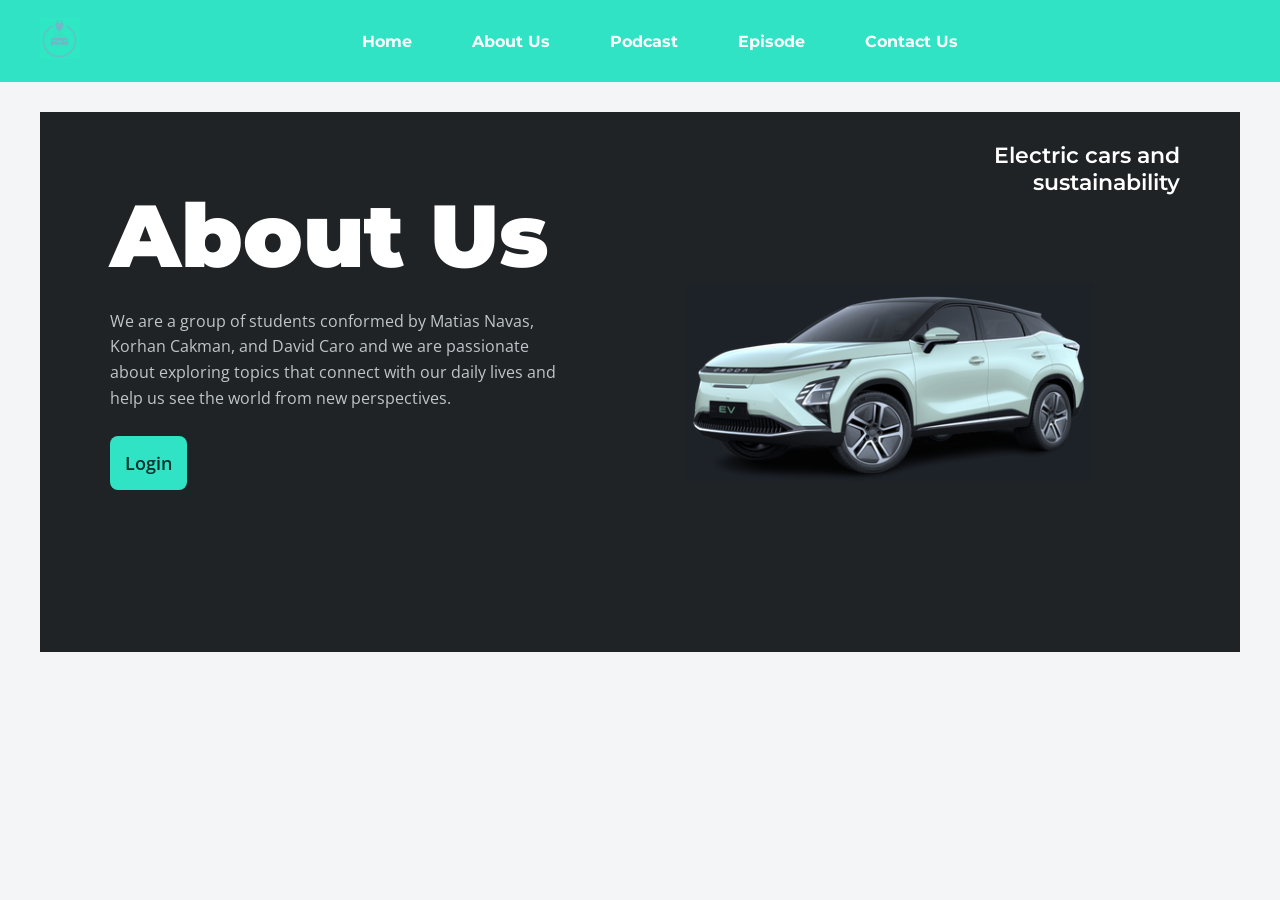
<file: about_us.html>
<!DOCTYPE html>
<html lang="en">
<head>
    <meta charset="UTF-8">
    <meta name="viewport" content="width=device-width, initial-scale=1.0">
    <title>About — Podcast</title>

    <!-- Google Fonts -->
    <link href="https://fonts.googleapis.com/css2?family=Montserrat:wght@300;600;800;900&family=Open+Sans:wght@300;400;600&display=swap" rel="stylesheet">

    
    <link rel="stylesheet" href="styles.css">
</head>

<body>

<header>
    <div class="logo">
        <img src="./logo page.png" alt="Podcast logo">
    </div>

    <nav>
        <ul>
            <li><a href="./home.html">Home</a></li>
            <li><a href="./about_us.html">About Us</a></li>
            <li><a href="./podcast.html">Podcast</a></li>
            <li><a href="./episode.html">Episode</a></li>
            <li><a href="./contactus.html">Contact Us</a></li>
        </ul>
    </nav>
</header>

<main>
    <section class="hero" id="about_us">

        <div class="tagline">
            Electric cars and<br> sustainability
        </div>

        <div class="left">
            <h1>About Us</h1>

            <p class="lead">
                We are a group of students conformed by Matias Navas,
                Korhan Cakman, and David Caro and we are passionate
                about exploring topics that connect with our daily lives
                and help us see the world from new perspectives.
            </p>

            <a class="btn" href="#">Login</a>
        </div>

        <div class="right">
            <div class="artboard">
                
                <img src="./podcast_image.png" alt="Team illustration">
            </div>
        </div>

    </section>
</main>

</body>
</html>
</file>
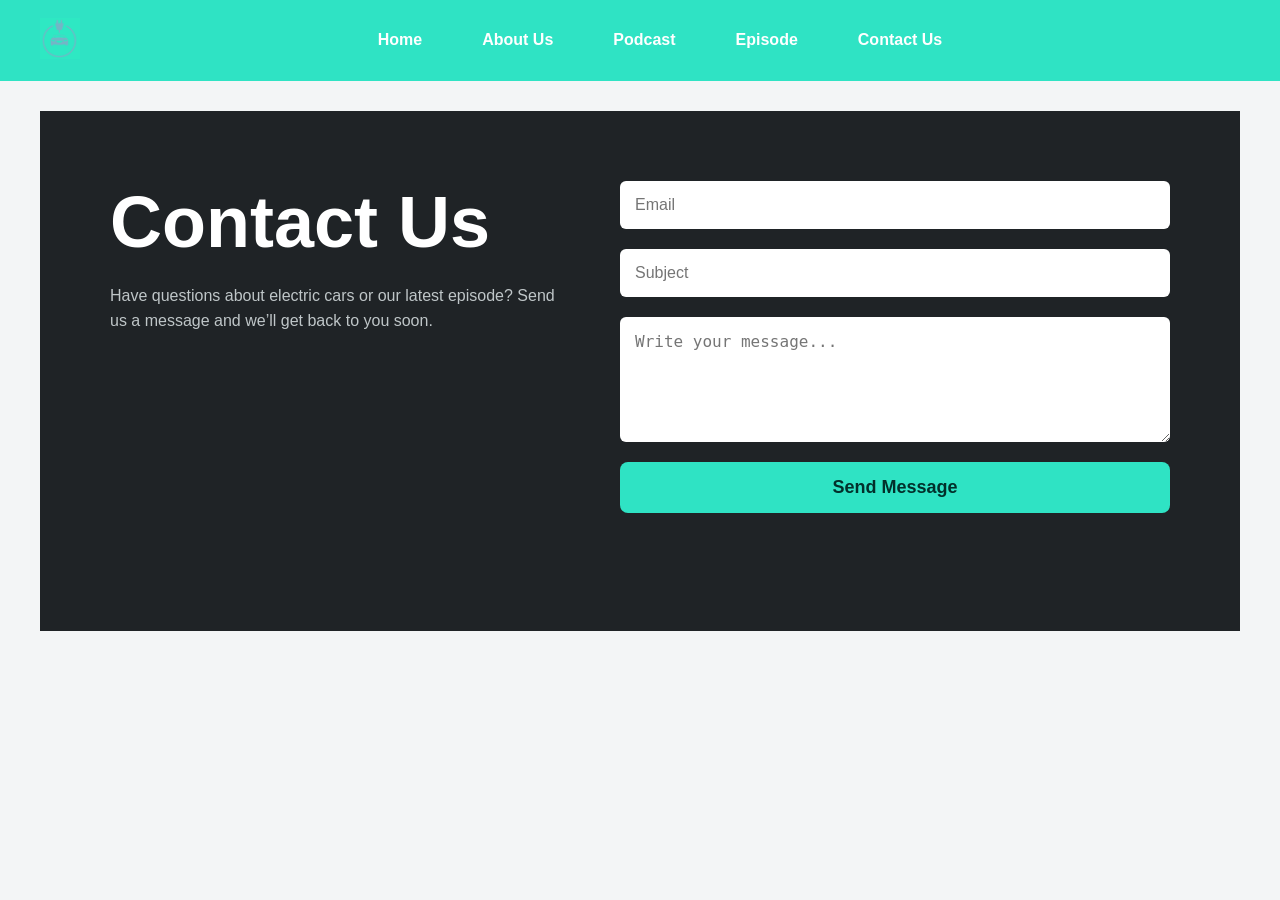
<file: contactus.html>
<!DOCTYPE html>
<html lang="en">
<head>
    <meta charset="UTF-8">
    <meta name="viewport" content="width=device-width, initial-scale=1.0">
    <title>Contact Us - Smart Drive</title>
    <link rel="stylesheet" href="styles.css">
</head>
<body>

    <header>
        <div class="logo">
            <img src="./logo page.png" alt="Podcast logo">
        </div>

        <nav>
            <ul>
                <li><a href="./home.html">Home</a></li>
                <li><a href="./about_us.html">About Us</a></li>
                <li><a href="./podcast.html">Podcast</a></li>
                <li><a href="./episode.html">Episode</a></li>
                <li><a href="./contactus.html">Contact Us</a></li>
            </ul>
        </nav>
    </header>

    <main>
        <section id="contact_us">

            <div class="left">
                <h1>Contact Us</h1>
                <p class="lead">
                    Have questions about electric cars or our latest episode?
                    Send us a message and we’ll get back to you soon.
                </p>
            </div>

            <div class="right">
                <form class="contact-form">

                    <input type="email" placeholder="Email" required>
                    <input type="text" placeholder="Subject" required>
                    <textarea placeholder="Write your message..." rows="5" required></textarea>

                    <button type="submit" class="btn">Send Message</button>

                </form>
            </div>

        </section>
    </main>

</body>
</html>
</file>
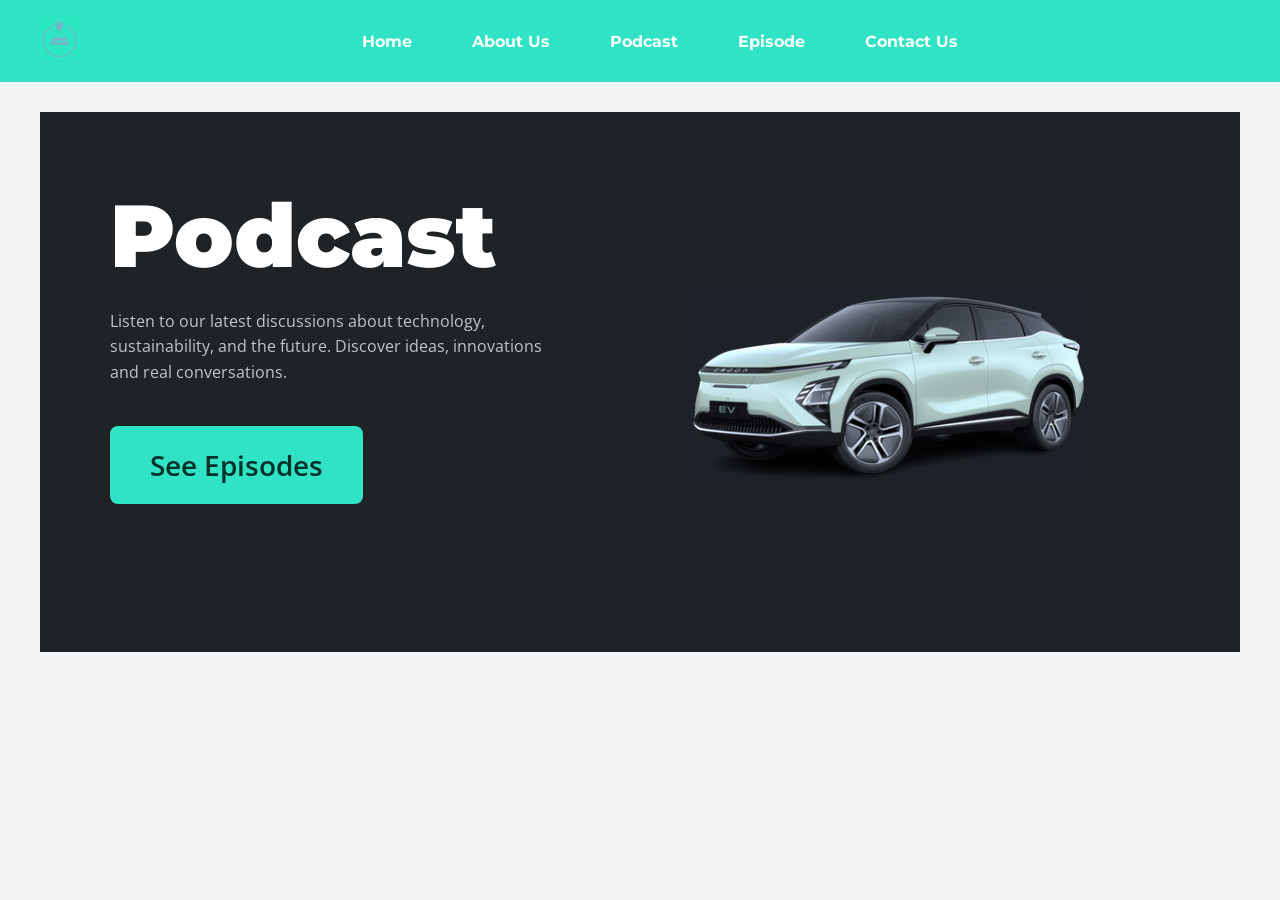
<file: episode.html>
<!DOCTYPE html>
<html lang="en">
<head>
    <meta charset="UTF-8">
    <meta name="viewport" content="width=device-width, initial-scale=1.0">
    <title>Podcast — My Page</title>

    <link href="https://fonts.googleapis.com/css2?family=Montserrat:wght@300;600;800;900&family=Open+Sans:wght@300;400;600&display=swap" rel="stylesheet">

    <link rel="stylesheet" href="styles.css">
</head>

<body>

<header>
    <div class="logo">
        <img src="./logo page.png" alt="Podcast logo">
    </div>

    <nav>
        <ul>
            <li><a href="./home.html">Home</a></li>
            <li><a href="./about_us.html">About Us</a></li>
            <li><a href="./podcast.html">Podcast</a></li>
            <li><a href="./episode.html">Episode</a></li>
            <li><a href="./contactus.html">Contact Us</a></li>
        </ul>
    </nav>
</header>

<main>

<section id="podcast">

    <div class="left">
        <h1>Podcast</h1>

        <p class="lead">
            Listen to our latest discussions about technology,
            sustainability, and the future. Discover ideas,
            innovations and real conversations.
        </p>

        <a class="btn" href="./episode.html">See Episodes</a>
    </div>

    <div class="right">
        <div class="artboard">
            <img src="./podcast_image.png" alt="Podcast">
        </div>
    </div>

</section>

</main>

</body>
</html>
</file>
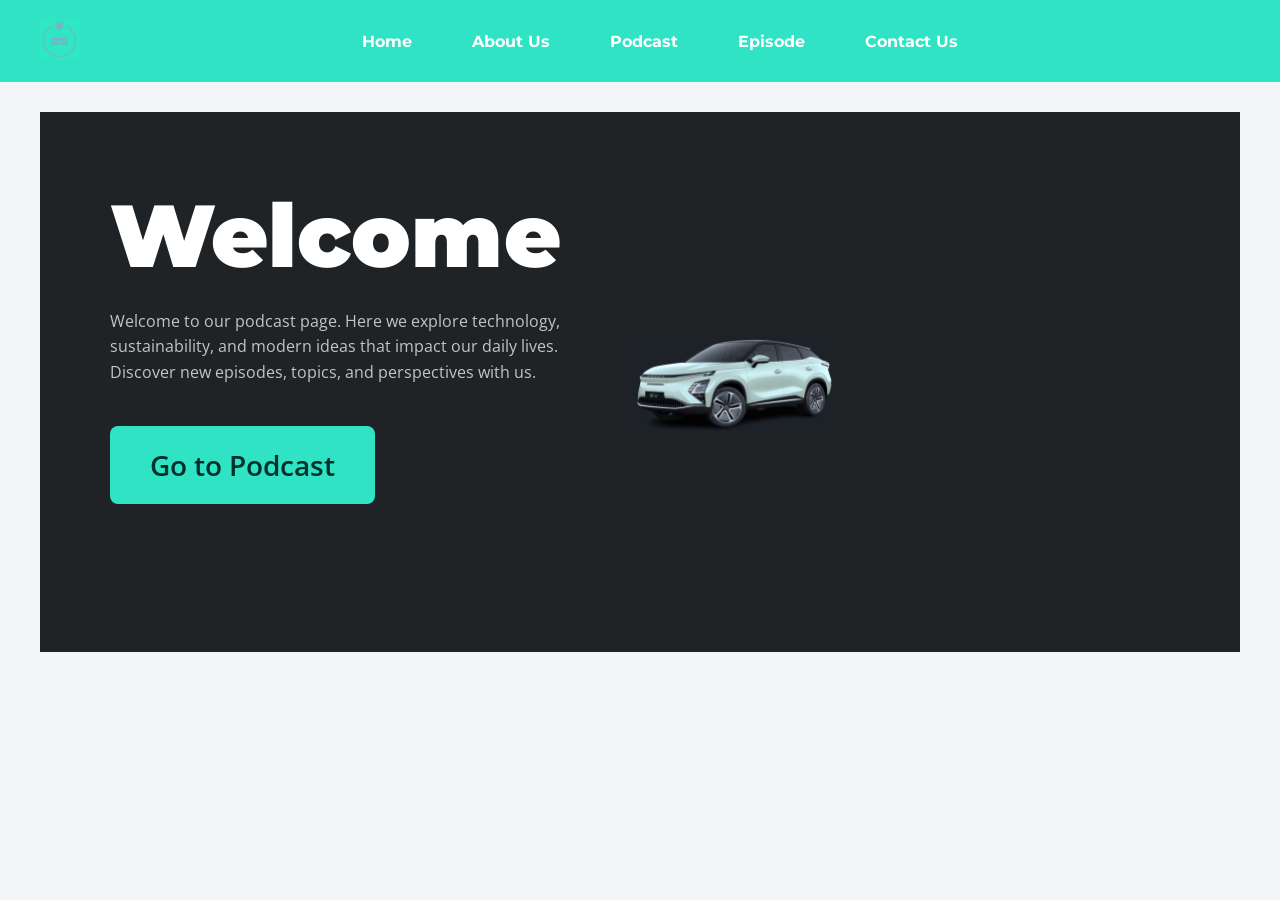
<file: home.html>
<!DOCTYPE html>
<html lang="en">
<head>
    <meta charset="UTF-8">
    <meta name="viewport" content="width=device-width, initial-scale=1.0">
    <title>Home — Podcast</title>

    <!-- Google Fonts -->
    <link href="https://fonts.googleapis.com/css2?family=Montserrat:wght@300;600;800;900&family=Open+Sans:wght@300;400;600&display=swap" rel="stylesheet">

    
    <link rel="stylesheet" href="styles.css">
</head>

<body>

<header>
    <div class="logo">
        <img src="./logo page.png" alt="Podcast logo">
    </div>

    <nav>
        <ul>
            <li><a href="./home.html">Home</a></li>
            <li><a href="./about_us.html">About Us</a></li>
            <li><a href="./podcast.html">Podcast</a></li>
            <li><a href="./episode.html">Episode</a></li>
            <li><a href="./contactus.html">Contact Us</a></li>
        </ul>
    </nav>
</header>

<main>
    <section class="hero" id="home">

        <div class="left">
            <h1>Welcome</h1>

            <p class="lead">
                Welcome to our podcast page. Here we explore technology,
                sustainability, and modern ideas that impact our daily lives.
                Discover new episodes, topics, and perspectives with us.
            </p>

            <a class="btn" href="./podcast.html">Go to Podcast</a>
        </div>

        <div class="right">
            <div class="artboard">
                
                <img src="./podcast_image.png" alt="Podcast image">
            </div>
        </div>

    </section>
</main>

</body>
</html>
</file>
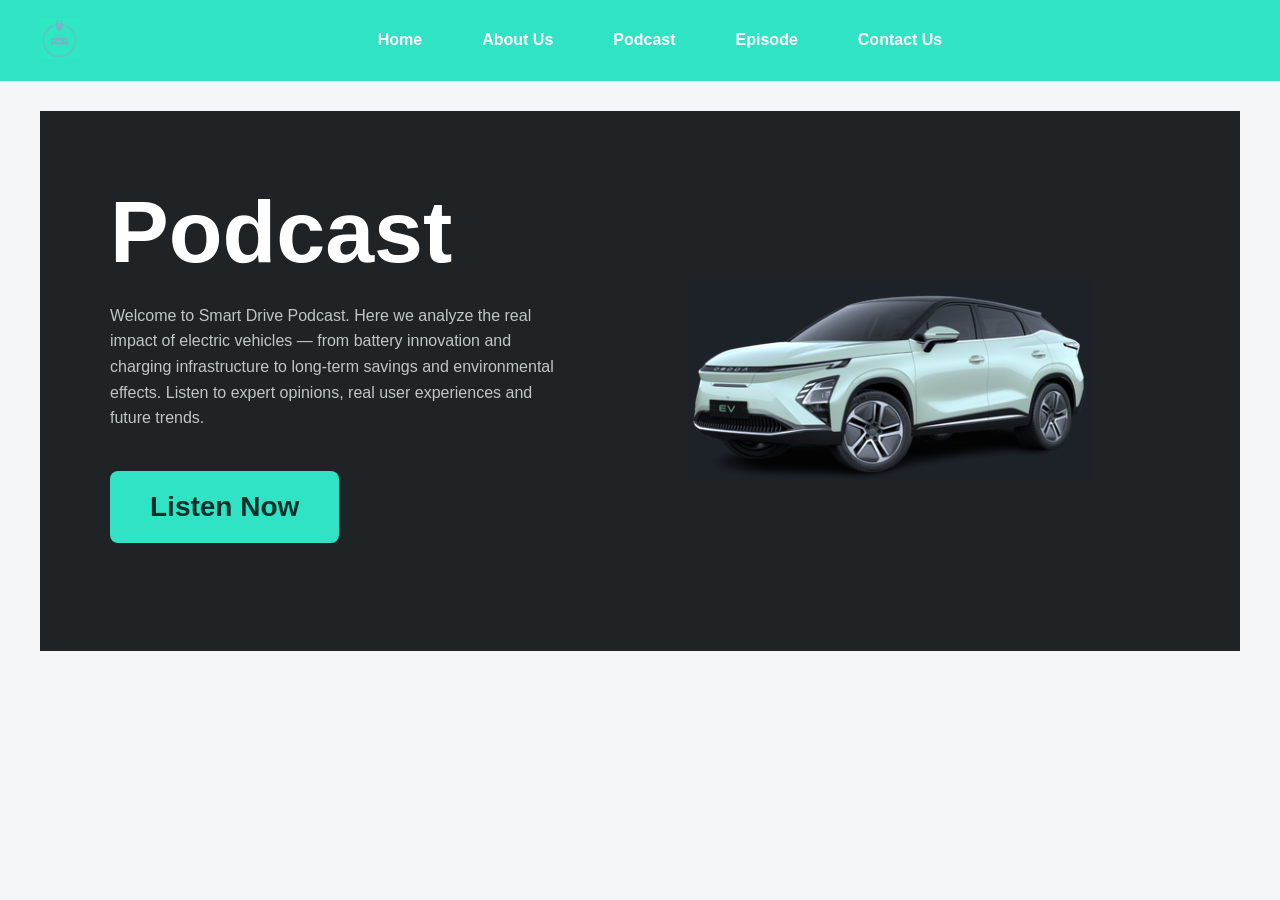
<file: podcast.html>
<!DOCTYPE html>
<html lang="en">
<head>
    <meta charset="UTF-8">
    <meta name="viewport" content="width=device-width, initial-scale=1.0">
    <title>Podcast - Smart Drive</title>
    <link rel="stylesheet" href="styles.css">
</head>
<body>

    <header>
        <div class="logo">
            <img src="./logo page.png" alt="Podcast logo">
        </div>

        <nav>
            <ul>
                <li><a href="./home.html">Home</a></li>
                <li><a href="./about_us.html">About Us</a></li>
                <li><a href="./podcast.html">Podcast</a></li>
                <li><a href="./episode.html">Episode</a></li>
                <li><a href="./contactus.html">Contact Us</a></li>
            </ul>
        </nav>
    </header>

    <main>

        <section id="podcast">

            <div class="left">
                <h1>Podcast</h1>

                <p class="lead">
                    Welcome to Smart Drive Podcast. Here we analyze the real impact 
                    of electric vehicles — from battery innovation and charging 
                    infrastructure to long-term savings and environmental effects.
                    Listen to expert opinions, real user experiences and future trends.
                </p>

                <a href="https://soundcloud.com/maty-navas-fernandez/1-episode-smart-drive?si=0da4bfa6a7f045b9acca3dd37dc9fbfb&utm_source=clipboard&utm_medium=text&utm_campaign=social_sharing&classId=b29d3b61-1fe1-4cd6-8711-51c5449d0c43&assignmentId=a872eb2b-b905-48ea-9ebf-477fc9d232bc&submissionId=20bd2514-6419-bf48-1a56-bc126175c062" class="btn" target="_blank">
                 Listen Now
                </a>
            </div>

            <div class="right">
                <div class="artboard">
                    <img src="./podcast_image.png" alt="Podcast Cover">
                </div>
            </div>

        </section>

    </main>

</body>
</html>
</file>
<file: styles.css>
body{
    margin: 0;
    font-family: Verdana, Geneva, Tahoma, sans-serif;
}

.arimo-portfolio {
    font-family: "Arimo", sans-serif;
    font-optical-sizing: auto;
    font-weight: 400;
    font-style: normal;
}
header{
    display: flex;
    justify-content: space-around;
    align-items: center;
    background-color: #2EE8C3FF;
}
ul{
    display: flex;
    gap: 40px;
}
#home{
    display: flex;
}
#home div{
    width: 45%;
}
#home div img, #home div input{
    width: 100%;
}
#home{
    background-color: #1D2128FF;
}
:root{
  --mint:#2fe3c4;
  --dark:#1f2326;
  --muted:#bfc6c8;
}

*{
  box-sizing:border-box;
}

body{
  margin:0;
  font-family:'Open Sans', sans-serif;
  background:#f3f5f6;
}

/* HEADER */

header{
  background:var(--mint);
  padding:18px 40px;
  display:flex;
  align-items:center;
}

.logo img{
  width:40px;
}

nav{
  flex:1;
  display:flex;
  justify-content:center;
}

nav ul{
  list-style:none;
  display:flex;
  gap:60px;
  padding:0;
  margin:0;
}

nav a{
  color:white;
  text-decoration:underline;
  font-weight:700;
  font-family:'Montserrat', sans-serif;
}

/* HERO SECTION */

.hero{
  background:var(--dark);
  margin:30px 40px;
  padding:70px;
  color:white;
  display:flex;
  gap:40px;
  position:relative;
  min-height:520px;
}

/* top right text */

.tagline{
  position:absolute;
  right:60px;
  top:30px;
  font-family:'Montserrat', sans-serif;
  font-weight:600;
  font-size:22px;
  text-align:right;
}

/* LEFT SIDE */

.left{
  width:45%;
}

h1{
  font-family:'Montserrat', sans-serif;
  font-weight:900;
  font-size:88px;
  margin:0;
}

.lead{
  color:var(--muted);
  line-height:1.6;
  margin:20px 0 40px 0;
}

.btn{
  background:var(--mint);
  padding:20px 40px;
  font-size:30px;
  border-radius:8px;
  text-decoration:none;
  color:#02302b;
  font-weight:600;
}

/* RIGHT SIDE */

.right{
  width:55%;
}

/* CONTENEDOR IMAGEN */

.artboard{
  background:transparent;   
  padding:0;                
  display:flex;
  align-items:center;
  justify-content:center;
  width:100%;
  height:400px;             
  overflow:hidden;
}

/* TODAS LAS IMÁGENES MISMO TAMAÑO */

.artboard img{
  max-height:100%;
  max-width:100%;
  object-fit:contain;       
}

#home{
  display:flex;
  background:var(--dark);
  margin:30px 40px;
  padding:70px;
  gap:40px;
  min-height:520px;
  color:white;
}

#home .left{
  width:45%;
}

#home .right{
  width:55%;
}

#home h1{
  font-family:'Montserrat', sans-serif;
  font-weight:900;
  font-size:88px;
  margin:0;
}

#home .lead{
  color:var(--muted);
  line-height:1.6;
  margin:20px 0 40px 0;
}

#home .btn{
  background:var(--mint);
  padding:20px 40px;
  font-size:28px;
  border-radius:8px;
  text-decoration:none;
  color:#02302b;
  font-weight:600;
  display:inline-block;
}

#home .artboard{
 height:400px;           
  display:flex;
  align-items:center;
  justify-content:center;
}

#home .artboard img{
width:80%;
}



#podcast{
  display:flex;
  background:var(--dark);
  margin:30px 40px;
  padding:70px;
  gap:40px;
  min-height:520px;
  color:white;
}

#podcast .left{
  width:45%;
}

#podcast .right{
  width:55%;
}

#podcast h1{
  font-family:'Montserrat', sans-serif;
  font-weight:900;
  font-size:88px;
  margin:0;
}

#podcast .lead{
  color:var(--muted);
  line-height:1.6;
  margin:20px 0 40px 0;
}

#podcast .btn{
  background:var(--mint);
  padding:20px 40px;
  font-size:28px;
  border-radius:8px;
  text-decoration:none;
  color:#02302b;
  font-weight:600;
  display:inline-block;
}

#podcast .artboard{
 background:transparent;   
  padding:0;                
  display:flex;
  align-items:center;
  justify-content:center;
  width:100%;
  height:400px;             
  overflow:hidden;
}

#podcast .artboard img{
   max-height:100%;
  max-width:100%;
  object-fit:contain;   
}

/* VARIABLES */

:root{
  --mint:#2fe3c4;
  --dark:#1f2326;
  --muted:#bfc6c8;
}

*{
  box-sizing:border-box;
}

body{
  margin:0;
  font-family:'Open Sans', sans-serif;
  background:#f3f5f6;
}

/* HEADER */

header{
  background:var(--mint);
  padding:18px 40px;
  display:flex;
  align-items:center;
  justify-content:space-between;
}

.logo img{
  width:40px;
}

nav ul{
  list-style:none;
  display:flex;
  gap:60px;
  padding:0;
  margin:0;
}

nav a{
  color:white;
  text-decoration:none;
  font-weight:700;
  font-family:'Montserrat', sans-serif;
  transition:0.3s;
}

nav a:hover{
  text-decoration:underline;
}

/* CONTACT SECTION */

#contact_us{
  display:flex;
  background:var(--dark);
  margin:30px 40px;
  padding:70px;
  gap:60px;
  min-height:520px;
  color:white;
}

.left{
  width:45%;
}

.right{
  width:55%;
}

/* TITLES */

#contact_us h1{
  font-family:'Montserrat', sans-serif;
  font-weight:900;
  font-size:72px;
  margin:0;
}

.lead{
  color:var(--muted);
  line-height:1.6;
  margin:20px 0 40px 0;
}

/* FORM */

.contact-form{
  display:flex;
  flex-direction:column;
  gap:20px;
  width:100%;
}

.contact-form input,
.contact-form textarea{
  padding:15px;
  border:none;
  border-radius:6px;
  font-size:16px;
}

.contact-form input:focus,
.contact-form textarea:focus{
  outline:2px solid var(--mint);
}

.btn{
  background:var(--mint);
  padding:15px;
  font-size:18px;
  border-radius:8px;
  border:none;
  font-weight:600;
  cursor:pointer;
  transition:0.3s ease;
}

.btn:hover{
  transform:scale(1.05);
}
</file>
